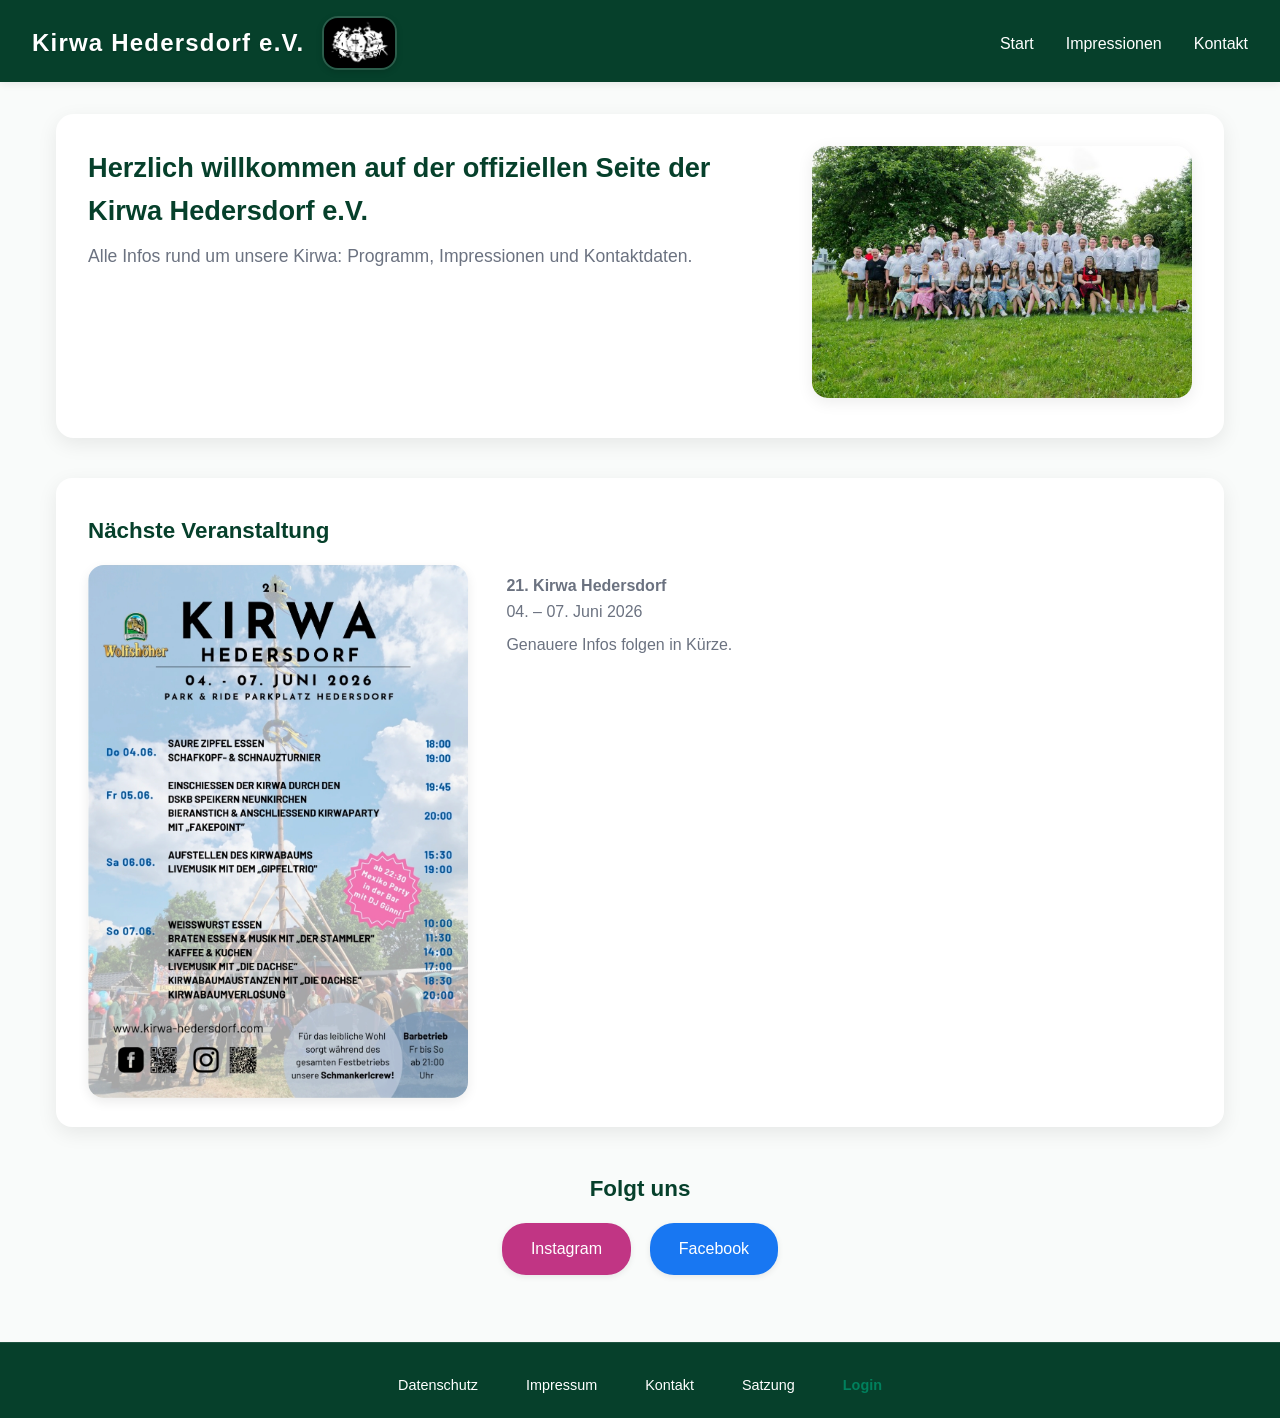
<file: index.html>
<!DOCTYPE html>
<html lang="de">
<head>
  <meta charset="UTF-8" />
  <meta name="viewport" content="width=device-width, initial-scale=1.0" />
  <title>Kirwa Hedersdorf e.V.</title>
  <link rel="stylesheet" href="css/style.css" />
</head>
<body class="page-home">

  <header class="header">
    <div class="logo-container">
      <h1>Kirwa Hedersdorf e.V.</h1>
      <img src="images/logo.png" alt="Kirwa Hedersdorf Logo" />
    </div>
    <nav class="nav">
      <button class="menu-toggle" aria-label="Menü öffnen">☰</button>
      <ul class="menu">
        <li><a href="index.html">Start</a></li>
        <li><a href="impressions.html">Impressionen</a></li>
        <li><a href="contact.html">Kontakt</a></li>
      </ul>
    </nav>
  </header>

  <main class="page-content">
    <!-- Hero: Mitglieder & Info -->
    <section class="hero">
      <div class="hero-text">
        <h2>Herzlich willkommen auf der offiziellen Seite der Kirwa Hedersdorf e.V.</h2>
        <p>Alle Infos rund um unsere Kirwa: Programm, Impressionen und Kontaktdaten.</p>
      </div>
      <div class="hero-img">
        <img src="images/hero.jpg" alt="Mitglieder der Kirwa Hedersdorf" />
      </div>
    </section>

    <!-- Nächste Veranstaltung / Flyer -->
    <section class="next-event">
      <h3>Nächste Veranstaltung</h3>
      <div class="flyer">
        <img src="images/flyer.jpg" alt="Programm der nächsten Kirwa" />
        <div class="flyer-text">
          <p><strong>21. Kirwa Hedersdorf</strong><br>04. – 07. Juni 2026</p>
          <p>Genauere Infos folgen in Kürze.</p>
        </div>
      </div>
    </section>

    <!-- Social‑Buttons -->
    <section class="social">
      <h3>Folgt uns</h3>
      <div class="social-links">
        <a href="https://www.instagram.com/kirwa_hedersdorf/" class="btn btn-instagram">Instagram</a>
        <a href="https://www.facebook.com/kirwahedersdorf/" class="btn btn-facebook">Facebook</a>
      </div>
    </section>
  </main>

  <footer class="footer">
    <ul class="footer-links">
      <li><a href="datenschutz.html">Datenschutz</a></li>
      <li><a href="impressum.html">Impressum</a></li>
      <li><a href="contact.html">Kontakt</a></li>
      <li><a href="satzung.html">Satzung</a></li>
      <li><a href="login.html">Login</a></li>
    </ul>
  </footer>

  <script src="js/main.js"></script>
</body>
</html>
</file>
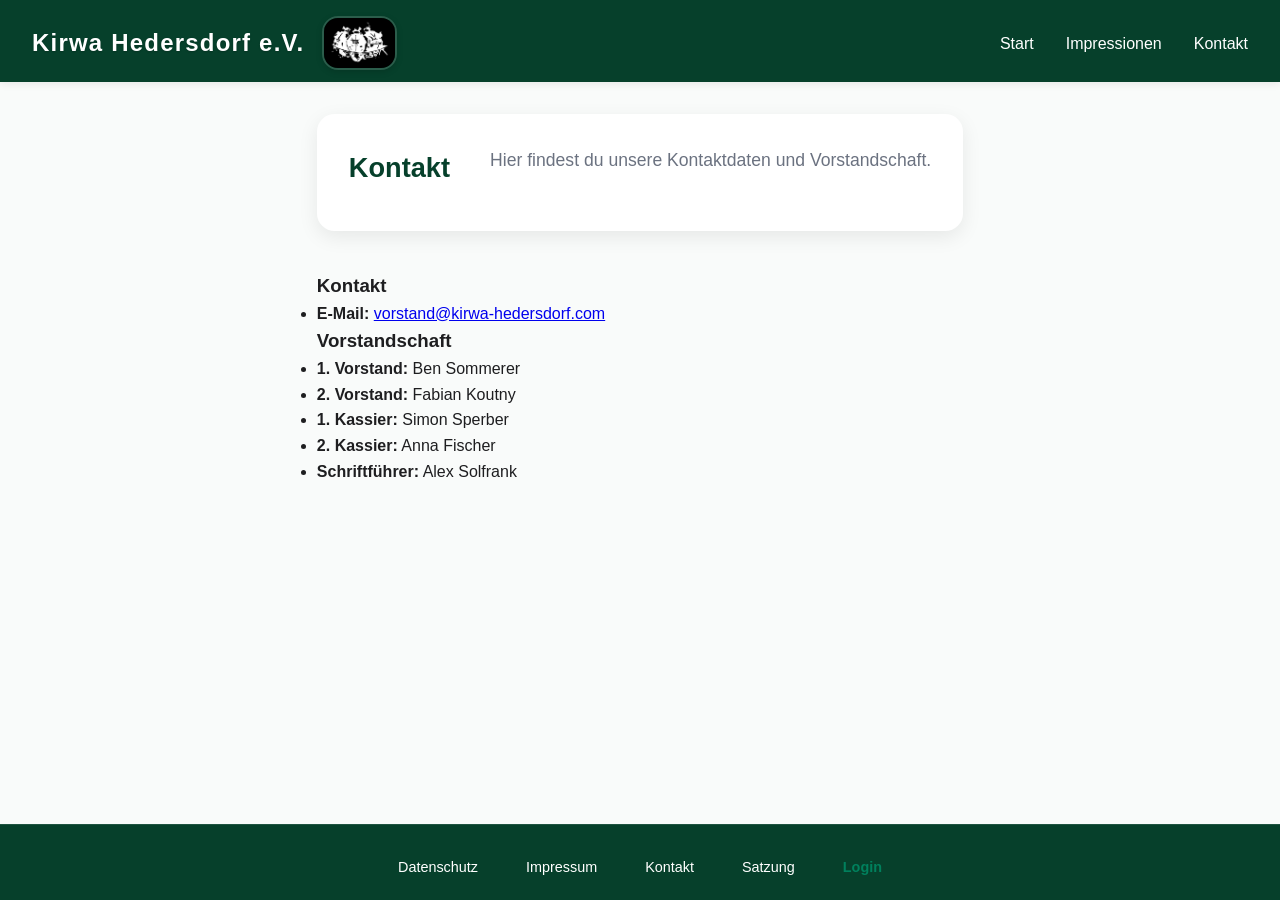
<file: contact.html>
<!DOCTYPE html>
<html lang="de">
<head>
  <meta charset="UTF-8" />
  <meta name="viewport" content="width=device-width, initial-scale=1.0" />
  <title>Kontakt – Kirwa Hedersdorf e.V.</title>
  <link rel="stylesheet" href="css/style.css" />
</head>
<body class="page-contact">

  <header class="header">
    <div class="logo-container">
      <h1>Kirwa Hedersdorf e.V.</h1>
      <img src="images/logo.png" alt="Kirwa Hedersdorf Logo" />
    </div>
    <nav class="nav">
      <button class="menu-toggle" aria-label="Menü öffnen">☰</button>
      <ul class="menu">
        <li><a href="index.html">Start</a></li>
        <li><a href="impressions.html">Impressionen</a></li>
        <li><a href="contact.html">Kontakt</a></li>
      </ul>
    </nav>
  </header>

  <main class="page-content">
    <section class="hero">
      <h2>Kontakt</h2>
      <p>Hier findest du unsere Kontaktdaten und Vorstandschaft.</p>
    </section>

    <section class="contact-info">
      <h3>Kontakt</h3>
      <ul class="contact-list">
        <li>
          <strong>E-Mail:</strong>
          <a href="mailto:vorstand@kirwa-hedersdorf.com">vorstand@kirwa-hedersdorf.com</a>
        </li>
      </ul>
    </section>

    <section class="vorstandschaft">
      <h3>Vorstandschaft</h3>
      <ul class="vorstand-list">
        <li><strong>1. Vorstand:</strong> Ben Sommerer</li>
        <li><strong>2. Vorstand:</strong> Fabian Koutny</li>
        <li><strong>1. Kassier:</strong> Simon Sperber</li>
        <li><strong>2. Kassier:</strong> Anna Fischer</li>
        <li><strong>Schriftführer:</strong> Alex Solfrank</li>
      </ul>
    </section>
  </main>

  <footer class="footer">
    <ul class="footer-links">
      <li><a href="datenschutz.html">Datenschutz</a></li>
      <li><a href="impressum.html">Impressum</a></li>
      <li><a href="contact.html">Kontakt</a></li>
      <li><a href="satzung.html">Satzung</a></li>
      <li><a href="login.html">Login</a></li>
    </ul>
  </footer>

  <script src="js/main.js"></script>
</body>
</html>
</file>
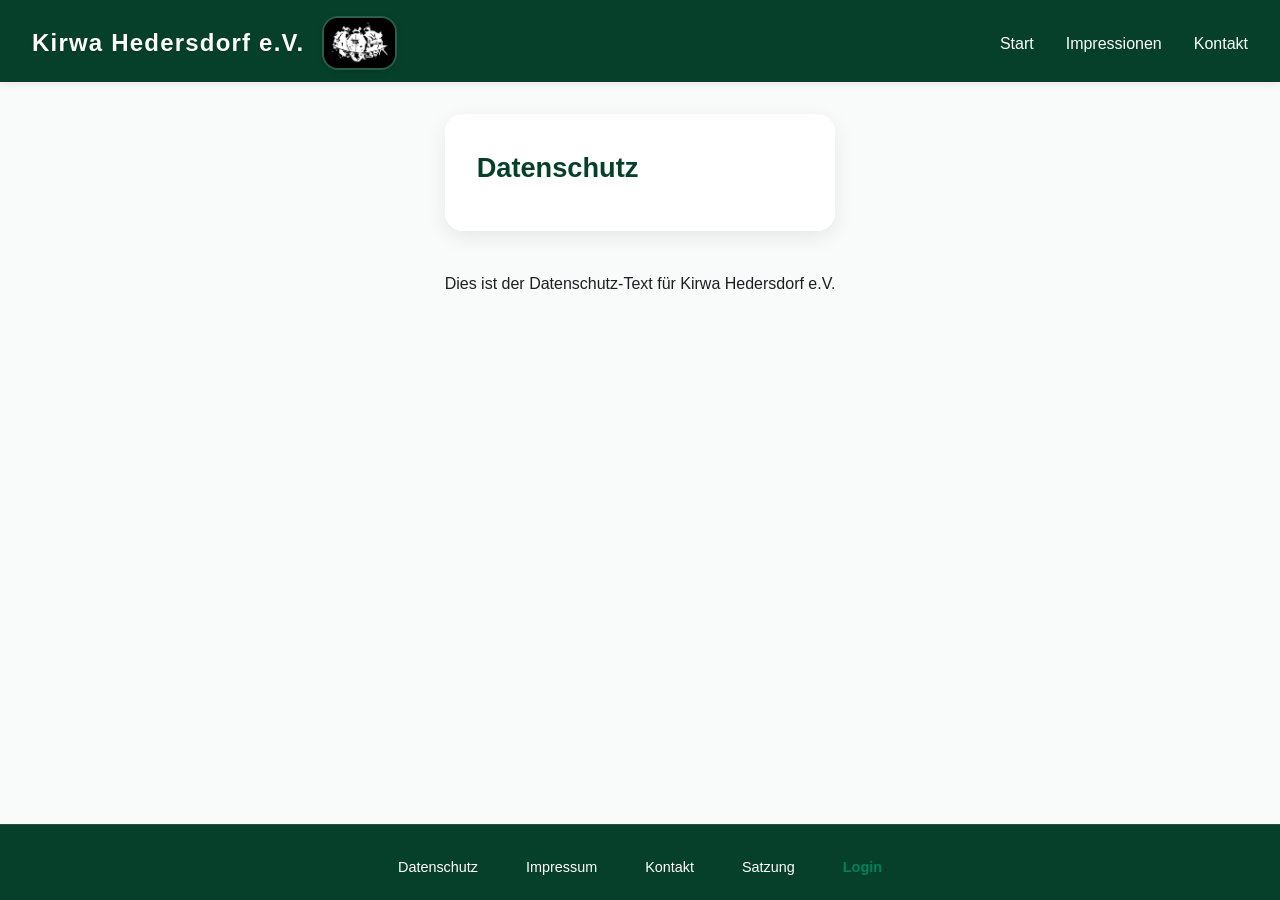
<file: datenschutz.html>
<!DOCTYPE html>
<html lang="de">
<head>
  <meta charset="UTF-8" />
  <meta name="viewport" content="width=device-width, initial-scale=1.0" />
  <title>Datenschutz – Kirwa Hedersdorf e.V.</title>
  <link rel="stylesheet" href="css/style.css" />
</head>
<body class="page-datenschutz">

  <header class="header">
    <div class="logo-container">
      <h1>Kirwa Hedersdorf e.V.</h1>
      <img src="images/logo.png" alt="Kirwa Hedersdorf Logo" />
    </div>
    <nav class="nav">
      <button class="menu-toggle" aria-label="Menü öffnen">☰</button>
      <ul class="menu">
        <li><a href="index.html">Start</a></li>
        <li><a href="impressions.html">Impressionen</a></li>
        <li><a href="contact.html">Kontakt</a></li>
      </ul>
    </nav>
  </header>

  <main class="page-content">
    <section class="hero">
      <h2>Datenschutz</h2>
    </section>

    <section class="datenschutz">
      <p>Dies ist der Datenschutz‑Text für Kirwa Hedersdorf e.V.</p>
    </section>
  </main>

  <footer class="footer">
    <ul class="footer-links">
      <li><a href="datenschutz.html">Datenschutz</a></li>
      <li><a href="impressum.html">Impressum</a></li>
      <li><a href="contact.html">Kontakt</a></li>
      <li><a href="satzung.html">Satzung</a></li>
      <li><a href="login.html">Login</a></li>
    </ul>
  </footer>

  <script src="js/main.js"></script>
</body>
</html>
</file>
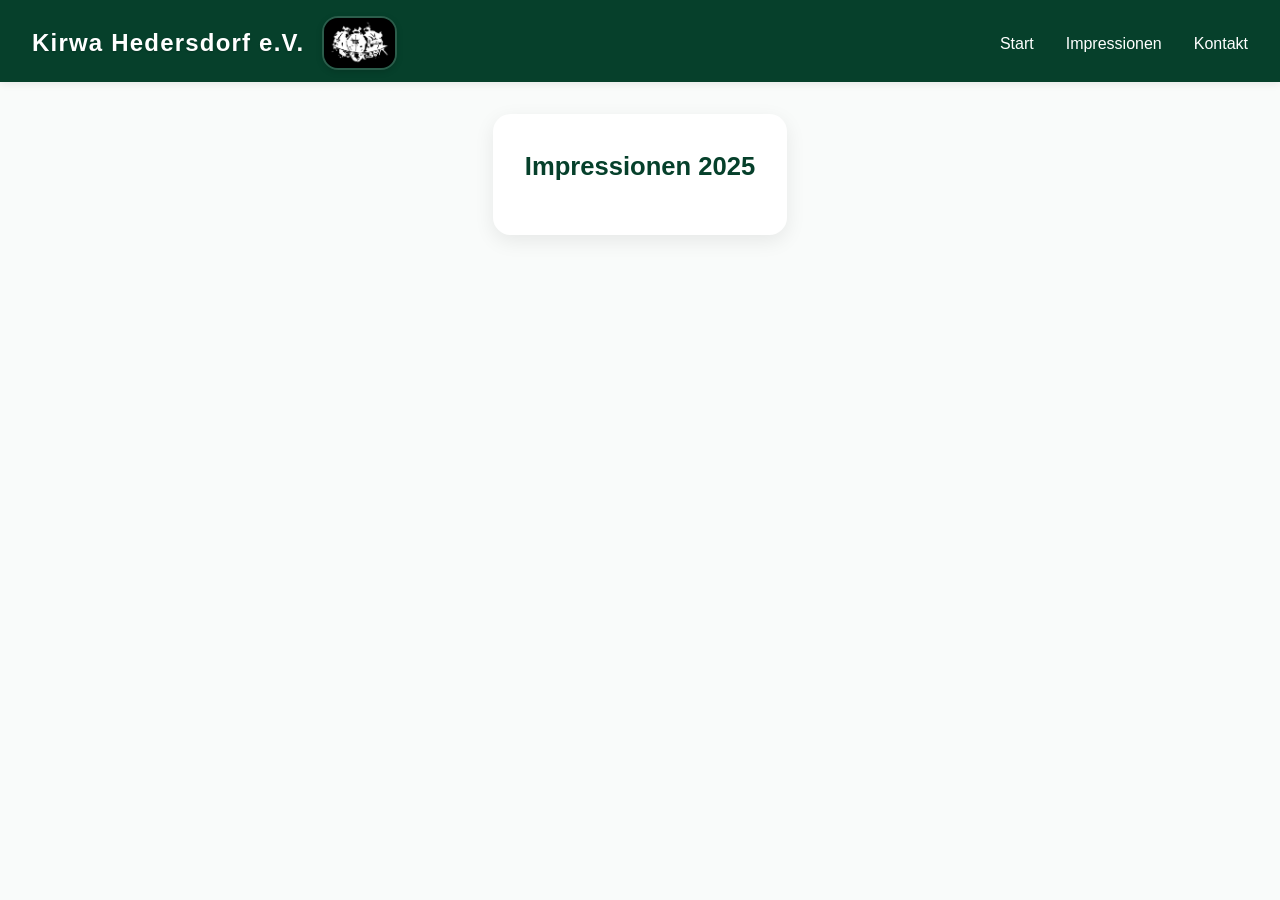
<file: impressions-2025.html>
<!DOCTYPE html>
<html lang="de">
<head>
  <meta charset="UTF-8" />
  <meta name="viewport" content="width=device-width, initial-scale=1.0" />
  <title>Impressionen 2025 – Kirwa Hedersdorf e.V.</title>
  <link rel="stylesheet" href="css/style.css" />
</head>
<body class="page-impressions-2025 impressions-year">

  <header class="header">
    <div class="logo-container">
      <h1>Kirwa Hedersdorf e.V.</h1>
      <img src="images/logo.png" alt="Kirwa Hedersdorf Logo" />
    </div>
    <nav class="nav">
      <button class="menu-toggle" aria-label="Menü öffnen">☰</button>
      <ul class="menu">
        <li><a href="index.html">Start</a></li>
        <li><a href="impressions.html">Impressionen</a></li>
        <li><a href="contact.html">Kontakt</a></li>
      </ul>
    </nav>
  </header>

  <main class="page-content">
    <section class="hero">
      <h2>Impressionen 2025</
</file>
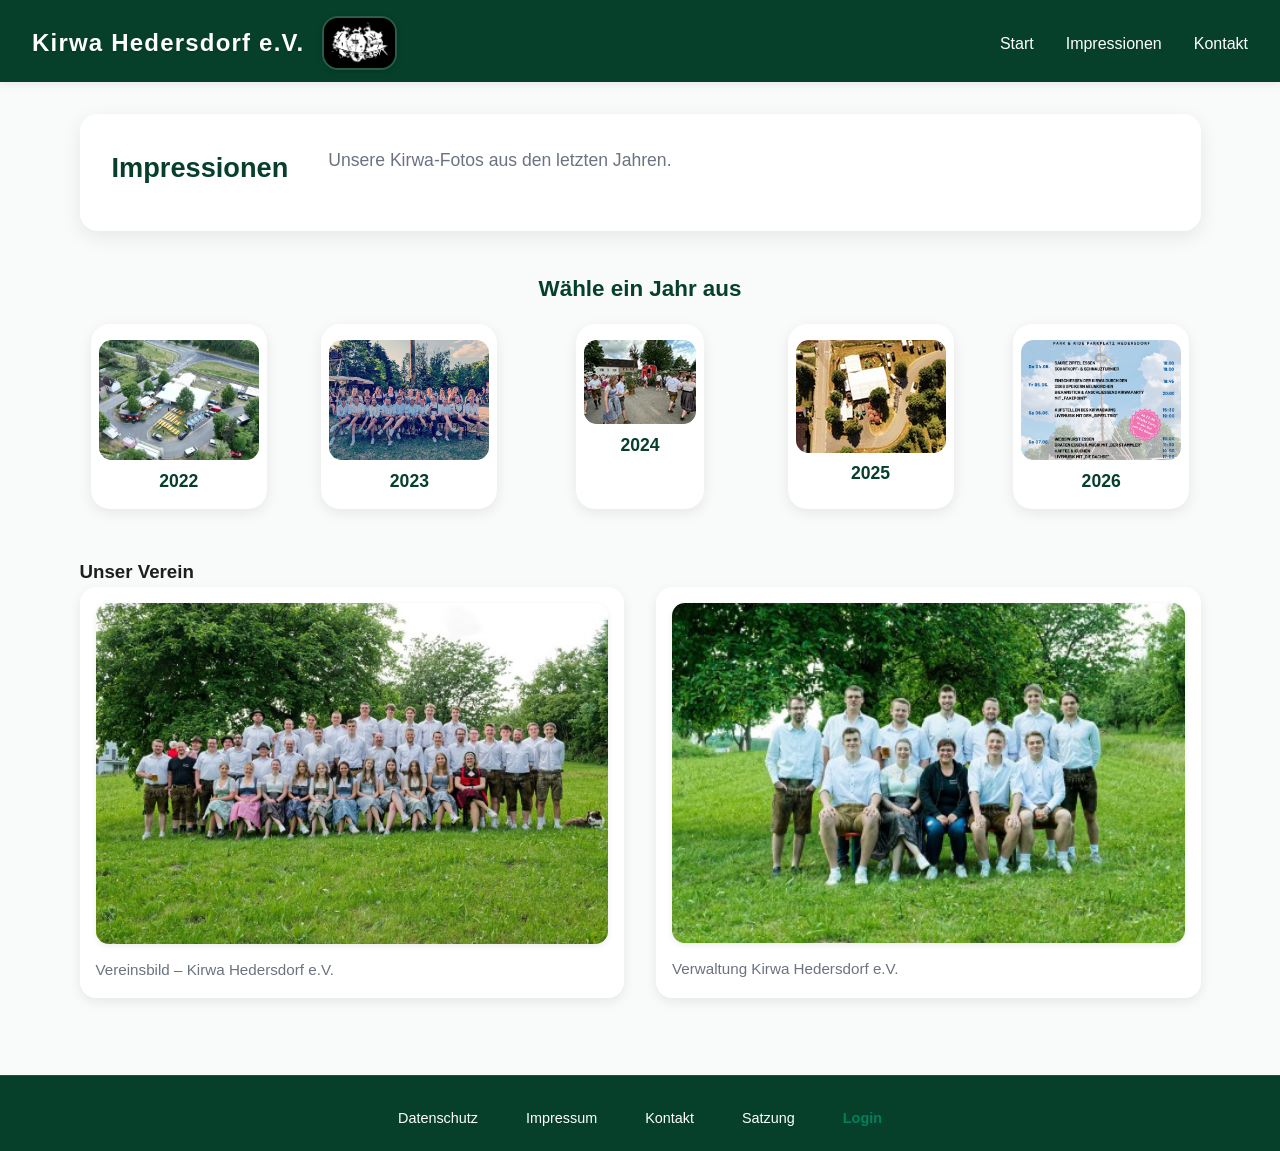
<file: impressions.html>
<!DOCTYPE html>
<html lang="de">
<head>
  <meta charset="UTF-8" />
  <meta name="viewport" content="width=device-width, initial-scale=1.0" />
  <title>Impressionen – Kirwa Hedersdorf e.V.</title>
  <link rel="stylesheet" href="css/style.css" />
</head>
<body class="page-impressions">

  <header class="header">
    <div class="logo-container">
      <h1>Kirwa Hedersdorf e.V.</h1>
      <img src="images/logo.png" alt="Kirwa Hedersdorf Logo" />
    </div>
    <nav class="nav">
      <button class="menu-toggle" aria-label="Menü öffnen">☰</button>
      <ul class="menu">
        <li><a href="index.html">Start</a></li>
        <li><a href="impressions.html">Impressionen</a></li>
        <li><a href="contact.html">Kontakt</a></li>
      </ul>
    </nav>
  </header>

  <main class="page-content">
    <section class="hero">
      <h2>Impressionen</h2>
      <p>Unsere Kirwa‑Fotos aus den letzten Jahren.</p>
    </section>

    <section class="kirwa-years">
      <h3>Wähle ein Jahr aus</h3>
      <div class="year-cards">
        <a href="impressions-2022.html" class="year-card">
          <img src="images/2022/2022.jpg" alt="Kirwa Hedersdorf 2022" />
          <h4>2022</h4>
        </a>
        <a href="impressions-2023.html" class="year-card">
          <img src="images/2023/2023.jpg" alt="Kirwa Hedersdorf 2023" />
          <h4>2023</h4>
        </a>
        <a href="impressions-2024.html" class="year-card">
          <img src="images/2024/2024.jpg" alt="Kirwa Hedersdorf 2024" />
          <h4>2024</h4>
        </a>
        <a href="impressions-2025.html" class="year-card">
          <img src="images/2025/2025.jpg" alt="Kirwa Hedersdorf 2025" />
          <h4>2025</h4>
        </a>
        <a href="impressions-2026.html" class="year-card">
          <img src="images/2026/2026.jpg" alt="Kirwa Hedersdorf 2026" />
          <h4>2026</h4>
        </a>
      </div>
    </section>

    <section class="team-photos">
      <h3>Unser Verein</h3>
      <div class="photo-row">
        <div class="photo-item">
          <img src="images/verein.jpg" alt="Kirwa Hedersdorf Verein" />
          <p>Vereinsbild – Kirwa Hedersdorf e.V.</p>
        </div>
        <div class="photo-item">
          <img src="images/vorstand.jpg" alt="Vorstandschaft Kirwa Hedersdorf" />
          <p>Verwaltung Kirwa Hedersdorf e.V.</p>
        </div>
      </div>
    </section>
  </main>

  <footer class="footer">
    <ul class="footer-links">
      <li><a href="datenschutz.html">Datenschutz</a></li>
      <li><a href="impressum.html">Impressum</a></li>
      <li><a href="contact.html">Kontakt</a></li>
      <li><a href="satzung.html">Satzung</a></li>
      <li><a href="login.html">Login</a></li>
    </ul>
  </footer>

  <script src="js/main.js"></script>
</body>
</html>
</file>
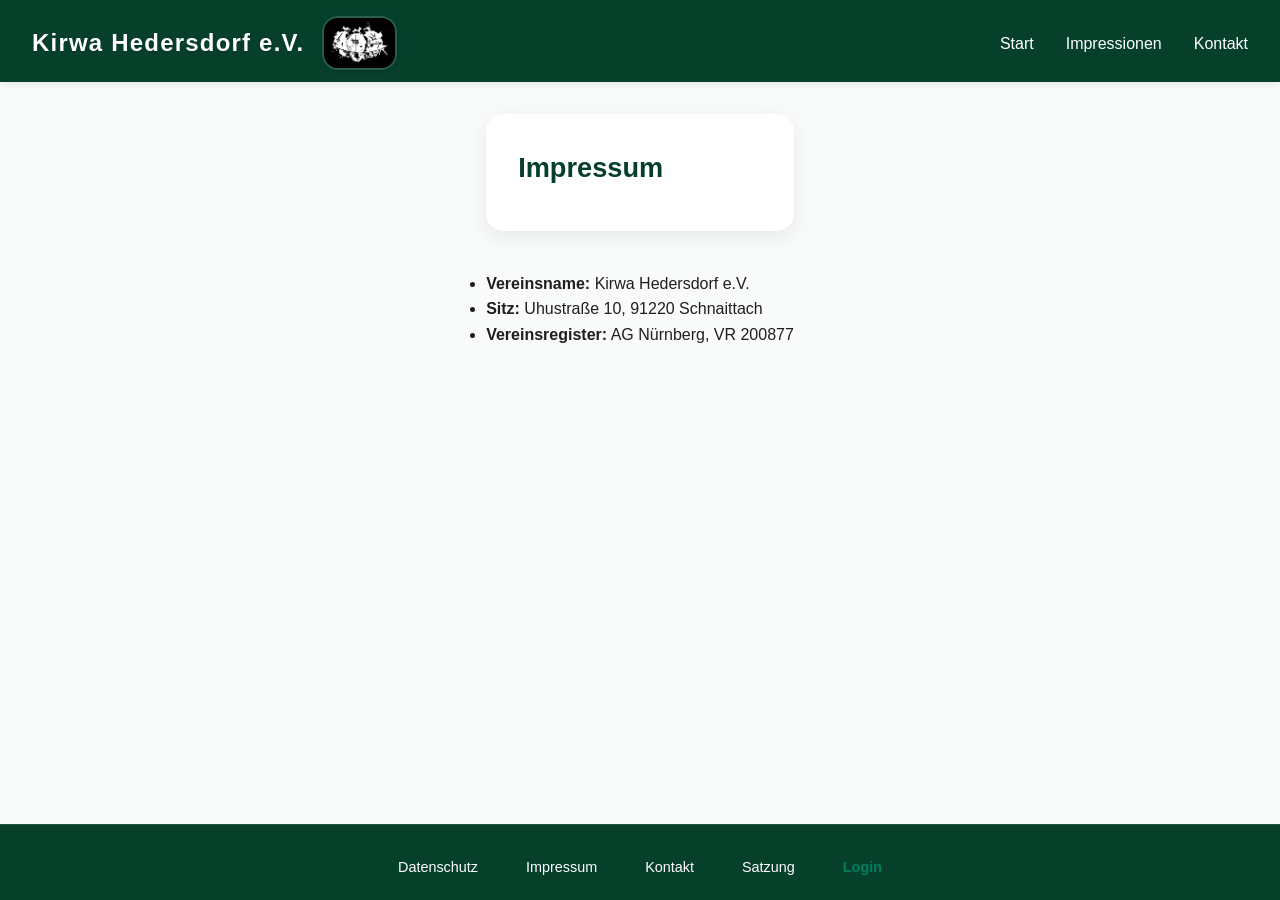
<file: impressum.html>
<!DOCTYPE html>
<html lang="de">
<head>
  <meta charset="UTF-8" />
  <meta name="viewport" content="width=device-width, initial-scale=1.0" />
  <title>Impressum – Kirwa Hedersdorf e.V.</title>
  <link rel="stylesheet" href="css/style.css" />
</head>
<body class="page-impressum">

  <header class="header">
    <div class="logo-container">
      <h1>Kirwa Hedersdorf e.V.</h1>
      <img src="images/logo.png" alt="Kirwa Hedersdorf Logo" />
    </div>
    <nav class="nav">
      <button class="menu-toggle" aria-label="Menü öffnen">☰</button>
      <ul class="menu">
        <li><a href="index.html">Start</a></li>
        <li><a href="impressions.html">Impressionen</a></li>
        <li><a href="contact.html">Kontakt</a></li>
      </ul>
    </nav>
  </header>

  <main class="page-content">
    <section class="hero">
      <h2>Impressum</h2>
    </section>

    <section class="impressum">
      <ul class="impressum-list">
        <li><strong>Vereinsname:</strong> Kirwa Hedersdorf e.V.</li>
        <li><strong>Sitz:</strong> Uhustraße 10, 91220 Schnaittach</li>
        <li><strong>Vereinsregister:</strong> AG Nürnberg, VR 200877</li>
      </ul>
    </section>
  </main>

  <footer class="footer">
    <ul class="footer-links">
      <li><a href="datenschutz.html">Datenschutz</a></li>
      <li><a href="impressum.html">Impressum</a></li>
      <li><a href="contact.html">Kontakt</a></li>
      <li><a href="satzung.html">Satzung</a></li>
      <li><a href="login.html">Login</a></li>
    </ul>
  </footer>

  <script src="js/main.js"></script>
</body>
</html>
</file>
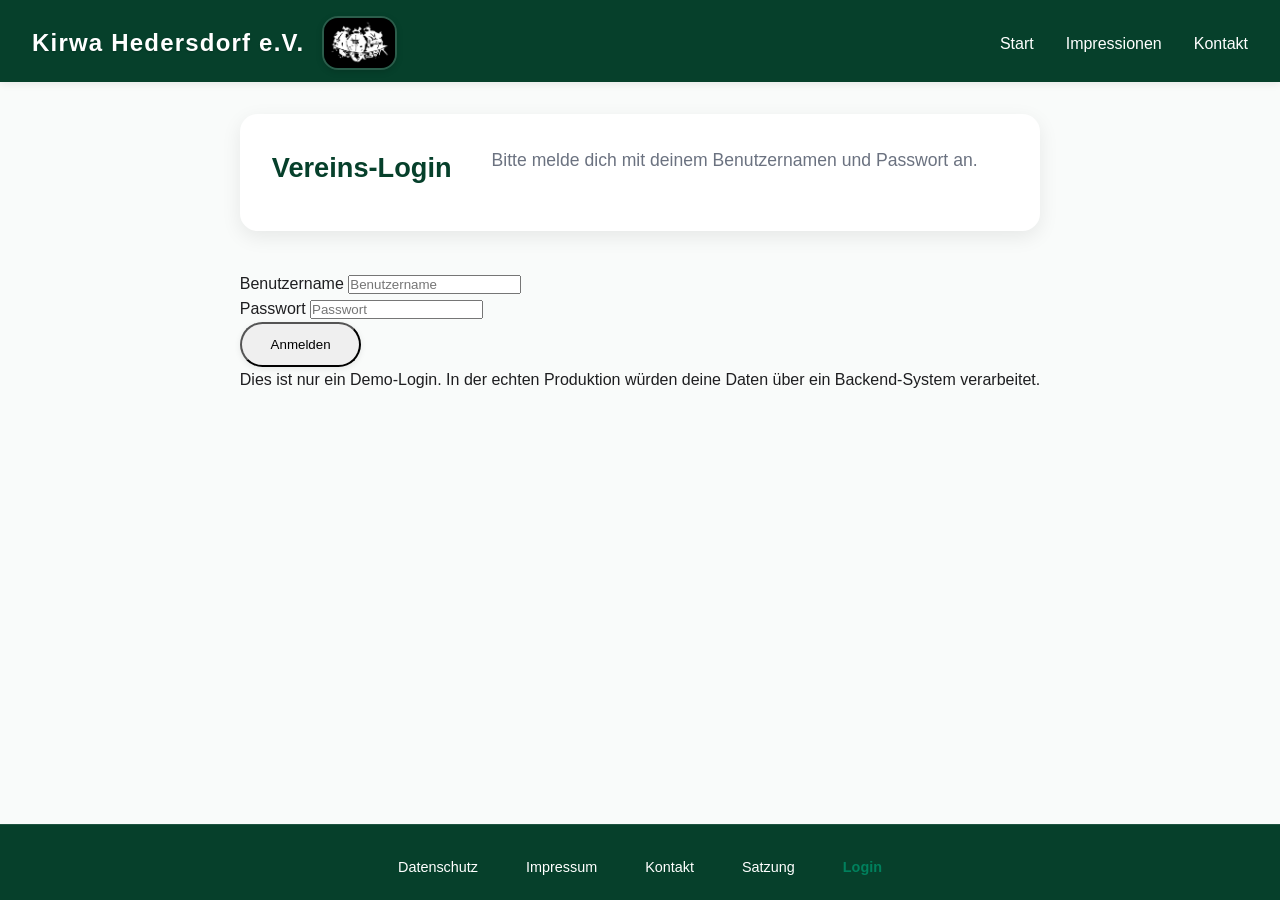
<file: login.html>
<!DOCTYPE html>
<html lang="de">
<head>
  <meta charset="UTF-8" />
  <meta name="viewport" content="width=device-width, initial-scale=1.0" />
  <title>Login – Kirwa Hedersdorf e.V.</title>
  <link rel="stylesheet" href="css/style.css" />
</head>
<body class="page-login">

  <header class="header">
    <div class="logo-container">
      <h1>Kirwa Hedersdorf e.V.</h1>
      <img src="images/logo.png" alt="Kirwa Hedersdorf Logo" />
    </div>
    <nav class="nav">
      <button class="menu-toggle" aria-label="Menü öffnen">☰</button>
      <ul class="menu">
        <li><a href="index.html">Start</a></li>
        <li><a href="impressions.html">Impressionen</a></li>
        <li><a href="contact.html">Kontakt</a></li>
      </ul>
    </nav>
  </header>

  <main class="page-content login-container">
    <section class="hero">
      <h2>Vereins‑Login</h2>
      <p>Bitte melde dich mit deinem Benutzernamen und Passwort an.</p>
    </section>

    <form class="login-form" onsubmit="alert('Login nur Demo, Daten werden nicht gespeichert.'); return false;">
      <div class="form-group">
        <label for="username">Benutzername</label>
        <input type="text" id="username" name="username" placeholder="Benutzername" required />
      </div>
      <div class="form-group">
        <label for="password">Passwort</label>
        <input type="password" id="password" name="password" placeholder="Passwort" required />
      </div>
      <button type="submit" class="btn btn-primary">Anmelden</button>
    </form>

    <p class="login-hint">Dies ist nur ein Demo‑Login. In der echten Produktion würden deine Daten über ein Backend‑System verarbeitet.</p>
  </main>

  <footer class="footer">
    <ul class="footer-links">
      <li><a href="datenschutz.html">Datenschutz</a></li>
      <li><a href="impressum.html">Impressum</a></li>
      <li><a href="contact.html">Kontakt</a></li>
      <li><a href="satzung.html">Satzung</a></li>
      <li><a href="login.html">Login</a></li>
    </ul>
  </footer>

  <script src="js/main.js"></script>
</body>
</html>
</file>
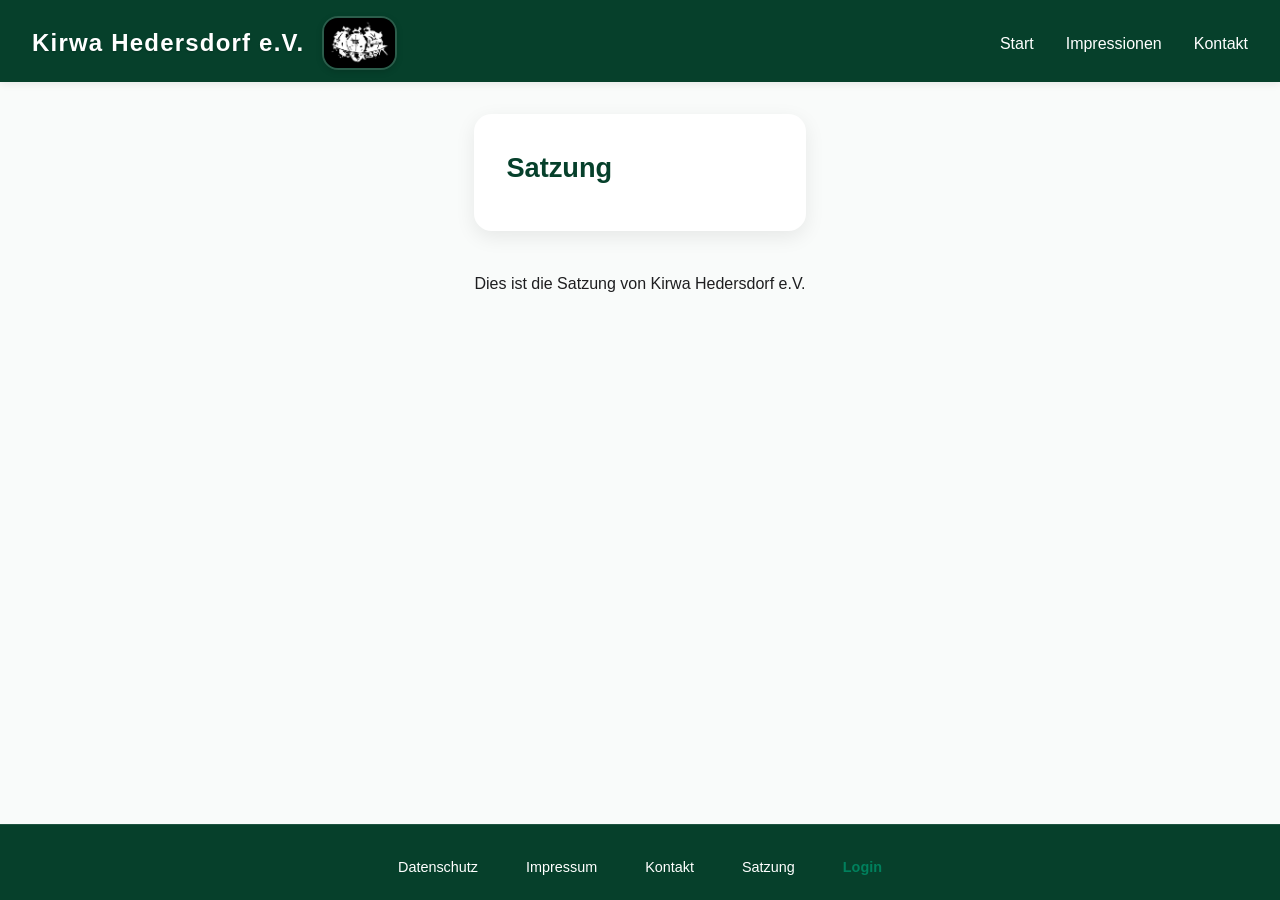
<file: satzung.html>
<!DOCTYPE html>
<html lang="de">
<head>
  <meta charset="UTF-8" />
  <meta name="viewport" content="width=device-width, initial-scale=1.0" />
  <title>Satzung – Kirwa Hedersdorf e.V.</title>
  <link rel="stylesheet" href="css/style.css" />
</head>
<body class="page-satzung">

  <header class="header">
    <div class="logo-container">
      <h1>Kirwa Hedersdorf e.V.</h1>
      <img src="images/logo.png" alt="Kirwa Hedersdorf Logo" />
    </div>
    <nav class="nav">
      <button class="menu-toggle" aria-label="Menü öffnen">☰</button>
      <ul class="menu">
        <li><a href="index.html">Start</a></li>
        <li><a href="impressions.html">Impressionen</a></li>
        <li><a href="contact.html">Kontakt</a></li>
      </ul>
    </nav>
  </header>

  <main class="page-content">
    <section class="hero">
      <h2>Satzung</h2>
    </section>

    <section class="satzung">
      <p>Dies ist die Satzung von Kirwa Hedersdorf e.V.</p>
    </section>
  </main>

  <footer class="footer">
    <ul class="footer-links">
      <li><a href="datenschutz.html">Datenschutz</a></li>
      <li><a href="impressum.html">Impressum</a></li>
      <li><a href="contact.html">Kontakt</a></li>
      <li><a href="satzung.html">Satzung</a></li>
      <li><a href="login.html">Login</a></li>
    </ul>
  </footer>

  <script src="js/main.js"></script>
</body>
</html>
</file>
<file: css/style.css>
:root {
  --color-primary:       #06402b;
  --color-primary-light: #00805d;
  --color-bg:            #f9fbfa;
  --color-text:          #1e1e20;
  --color-accent:        #6b7280;
  --color-white:         #ffffff;
  --color-shadow:        rgba(0,0,0,0.08);
}

/* ==============================
   BODY + LAYOUT (Desktop + Mobile)
============================== */

*,
*::before,
*::after {
  box-sizing: border-box;
  margin: 0;
  padding: 0;
}

body {
  margin: 0;
  font-family: "Segoe UI", "Roboto", "Open Sans", sans-serif;
  line-height: 1.6;
  color: var(--color-text);
  background-color: var(--color-bg);
}

/* Layout per Grid (Header, Main, Footer) */
html {
  height: 100%;
}

body {
  min-height: 100vh;
  display: grid;
  grid-template-rows: auto 1fr auto;
}

/* ==============================
   HEADER: FULl‑WIDTH, GRÜN, MIT MITTIGEM LOGO
============================== */

/* Header: voll grün bis oben + seitlich */
.header {
  grid-row: 1;
  background-color: var(--color-primary);
  padding: 1rem 2rem 0.7rem 2rem;
  color: var(--color-white);
  box-shadow: 0 2px 8px var(--color-shadow);
  z-index: 1000;
  position: sticky;
  top: 0;
  left: 0;
  right: 0;
  display: flex;
  align-items: center;
  justify-content: center;
}

/* Logo & Vereinsname zentriert */
.header .logo-container {
  display: flex;
  align-items: center;
  gap: 1.1rem;
}

/* Vereinsname */
.header h1 {
  margin: 0;
  font-size: 1.5rem;
  font-weight: 600;
  letter-spacing: 0.05em;
  color: var(--color-white);
  text-shadow: 0 1px 2px rgba(0,0,0,0.2);
}

/* Logo selbst */
.header .logo-container img {
  width: 75px;
  border-radius: 1rem;
  box-shadow: 0 2px 6px rgba(0,0,0,0.15);
  border: 2px solid rgba(255,255,255,0.15);
}

/* Navigation */
.header .nav {
  margin-left: auto;
}

.nav ul.menu {
  list-style: none;
  display: flex;
  gap: 2rem;
}

.menu a {
  color: var(--color-white);
  text-decoration: none;
  font-weight: 500;
  position: relative;
  padding: 0.3rem 0;
}

.menu a::after {
  content: "";
  position: absolute;
  bottom: 0;
  left: 0;
  width: 0;
  height: 2px;
  background-color: var(--color-primary-light);
  transition: width 0.3s ease;
}

.menu a:hover::after {
  width: 100%;
}

/* Burger‑Button */
.menu-toggle {
  display: none;
  background: none;
  border: none;
  color: var(--color-white);
  font-size: 1.4rem;
  cursor: pointer;
  margin-left: 1rem;
}

/* =========================================
   MOBILE HEADER / MENÜ (optimiert)
========================================= */

/* Für kleine Bildschirme (z. B. Smartphones) */
@media (max-width: 768px) {
  .header {
    padding: 0.7rem 1rem 0.6rem;
    flex-direction: column;
    align-items: center;
    gap: 0.3rem;
  }

  /* Logo‑Container */
  .header .logo-container {
    flex-direction: row;
    align-items: center;
    gap: 0.7rem;
  }

  /* Logo etwas kleiner auf Mobile */
  .header .logo-container img {
    width: 62px;
  }

  /* Navigation */
  .header .nav {
    margin: 0;
    width: 100%;
  }

  /* Burger‑Button sichtbar */
  .menu-toggle {
    display: block;
  }

  /* Mobile Menü (initial verborgen) */
  .nav ul.menu {
    display: none;
    gap: 0.8rem 0.7rem;
    padding: 0.5rem 0.2rem;
    justify-content: center;
  }

  .nav ul.menu.show {
    display: flex;
    flex-wrap: wrap;
    flex-direction: row;
    justify-content: center;
  }

  .menu a {
    padding: 0.5rem 0.7rem;
    font-size: 0.9rem;
  }

  /* Menüpunkte weniger eng */
  .nav ul.menu.show a::after {
    height: 1.8px;
  }
}

/* Für sehr kleine Bildschirme (z. B. kleine Smartphones) */
@media (max-width: 399px) {
  .header {
    padding: 0.6rem 0.8rem 0.5rem;
  }

  .header .logo-container {
    gap: 0.4rem;
  }

  .header .logo-container img {
    width: 58px;
  }

  .nav ul.menu {
    gap: 0.6rem 0.5rem;
    padding: 0.4rem 0.1rem;
  }

  .menu a {
    padding: 0.4rem 0.6rem;
    font-size: 0.85rem;
  }

  .nav ul.menu.show a::after {
    height: 1.6px;
  }
}

/* ==============================
   MAIN‑CONTENT (alle Seiten)
============================== */

.page-content {
  max-width: 1200px;
  margin: 0 auto;
  padding: 2rem 1rem;
}

/* HERO‑Bereich (Startseite) */
.hero {
  background-color: var(--color-white);
  border-radius: 1.1rem;
  padding: 2rem;
  box-shadow: 0 6px 20px var(--color-shadow);
  margin-bottom: 2.5rem;
  display: flex;
  flex-wrap: wrap;
  align-items: stretch;
  gap: 2.5rem;
}

.hero-text {
  flex: 1 1 300px;
}

.hero h2 {
  margin: 0 0 0.6rem 0;
  color: var(--color-primary);
  font-size: 1.7rem;
  font-weight: 600;
}

.hero p {
  margin: 0;
  color: var(--color-accent);
  font-size: 1.1rem;
}

/* Mitgliederbild */
.hero-img img {
  width: 100%;
  max-width: 380px;
  border-radius: 1rem;
  box-shadow: 0 4px 16px var(--color-shadow);
  cursor: zoom‑in;
}

/* FLYER‑Bereich */
.next-event {
  background-color: var(--color-white);
  border-radius: 1rem;
  padding: 2.2rem 2rem 1.8rem;
  box-shadow: 0 6px 20px var(--color-shadow);
  margin-bottom: 2.8rem;
}

.next-event h3 {
  margin: 0 0 1rem 0;
  color: var(--color-primary);
  font-size: 1.4rem;
  font-weight: 600;
}

/* FLYER‑Bild größer */
.flyer {
  display: flex;
  flex-wrap: wrap;
  align-items: stretch;
  gap: 2.4rem;
}

.flyer img {
  width: 100%;
  max-width: 380px;
  border-radius: 1rem;
  box-shadow: 0 4px 12px var(--color-shadow);
  cursor: zoom‑in;
}

.flyer-text {
  flex: 1 1 270px;
}

.flyer-text p {
  margin: 0.5rem 0;
  color: var(--color-accent);
}

/* SOCIAL‑Buttons */
.social {
  margin-bottom: 2.2rem;
  text-align: center;
}

.social h3 {
  margin: 0 0 1rem 0;
  color: var(--color-primary);
  font-size: 1.4rem;
}

.social-links {
  display: flex;
  justify-content: center;
  flex-wrap: wrap;
  gap: 1.2rem;
}

.btn {
  display: inline-block;
  padding: 0.8rem 1.8rem;
  border-radius: 1.5rem;
  text-decoration: none;
  font-weight: 500;
  text-align: center;
  box-shadow: 0 2px 6px var(--color-shadow);
  transition: transform 0.2s, box-shadow 0.2s;
}

.btn-instagram {
  background-color: #c13584;
  color: var(--color-white);
}

.btn-facebook {
  background-color: #1877f2;
  color: var(--color-white);
}

.btn:hover {
  transform: translateY(-2px);
  box-shadow: 0 4px 12px var(--color-shadow);
}

/* ==============================
   GALLERIEN (IMPRESSIOEN)
============================== */

.impressions-overview {
  margin-bottom: 2.5rem;
}

.impressions-overview h2 {
  margin: 0 0 1rem 0;
  color: var(--color-primary);
  font-size: 1.6rem;
  font-weight: 600;
}

/* Übersicht: Wählen Sie ein Jahr */
.kirwa-years {
  margin-bottom: 3rem;
}

.kirwa-years h3 {
  margin: 0 0 1.1rem 0;
  color: var(--color-primary);
  font-size: 1.4rem;
  font-weight: 600;
  text-align: center;
}

/* Kacheln für Jahre */
.year-cards {
  display: grid;
  grid-template-columns: repeat(auto-fit, minmax(190px, 1fr));
  gap: 2rem;
  justify-items: center;
}

.year-card {
  display: flex;
  flex-direction: column;
  align-items: center;
  text-decoration: none;
  color: var(--color-text);
  background-color: var(--color-white);
  border-radius: 1.2rem;
  overflow: hidden;
  box-shadow: 0 4px 14px var(--color-shadow);
  transition: transform 0.2s, box-shadow 0.2s;
  padding: 1rem 0.5rem 0.6rem 0.5rem;
}

.year-card:hover {
  transform: translateY(-2px);
  box-shadow: 0 8px 24px var(--color-shadow);
}

.year-card img {
  width: 100%;
  max-width: 160px;
  aspect-ratio: 4/3;
  object-fit: cover;
  border-radius: 0.8rem;
  margin-bottom: 0.4rem;
}

.year-card h4 {
  margin: 0 0 0.3rem 0;
  font-size: 1.1rem;
  color: var(--color-primary);
  text-align: center;
}

/* Vereins‑ & Vorstands‑Bilder */
.team-photos {
  margin-bottom: 2.8rem;
}

.photo-row {
  display: flex;
  flex-wrap: wrap;
  gap: 2rem;
  justify-content: center;
}

.photo-item {
  flex: 1 1 300px;
  background-color: var(--color-white);
  border-radius: 1rem;
  padding: 1rem;
  box-shadow: 0 4px 12px var(--color-shadow);
}

.photo-item img {
  width: 100%;
  border-radius: 0.8rem;
  box-shadow: 0 2px 6px var(--color-shadow);
  cursor: zoom‑in;
}

.photo-item p {
  margin: 0.4rem 0 0 0;
  color: var(--color-accent);
  font-size: 0.95rem;
}

/* GALLERIEN (JAHRE 2022–2026) */
.impressions-year h2 {
  margin: 0 0 1rem 0;
  color: var(--color-primary);
  font-size: 1.6rem;
  font-weight: 600;
}

/* Einheitliches Grid für alle Jahres‑Galerien */
.gallery {
  display: grid;
  grid-template-columns: repeat(auto-fit, minmax(210px, 1fr));
  gap: 1.5rem;
  justify-items: center;
  margin-top: 1.8rem;
}

.gallery img {
  width: 100%;
  border-radius: 0.8rem;
  box-shadow: 0 3px 10px rgba(0,0,0,0.15);
  cursor: zoom‑in;
  transition: transform 0.2s, box-shadow 0.2s;
}

.gallery img:hover {
  transform: translateY(-2px);
  box-shadow: 0 6px 20px rgba(0,0,0,0.25);
}

/* ==============================
   FOOTER: NUR IM FOOOTER, RUNTER AM BILDSCHIRM
============================== */

.footer {
  grid-row: 3;
  background-color: var(--color-primary);
  color: var(--color-white);
  padding: 1.8rem 0 1.3rem 0;
  text-align: center;
  border-top: 1px solid rgba(255,255,255,0.1);
}

/* Links im Footer */
.footer-links {
  list-style: none;
  margin: 0;
  padding: 0;
  display: flex;
  flex-wrap: wrap;
  justify-content: center;
  gap: 1.4rem 3rem;
}

.footer-links a {
  color: var(--color-white);
  text-decoration: none;
  font-size: 0.9rem;
  position: relative;
  padding: 0.3rem 0;
}

.footer-links a::after {
  content: "";
  position: absolute;
  bottom: 0;
  left: 0;
  width: 0;
  height: 1.5px;
  background-color: var(--color-primary-light);
  transition: width 0.3s ease;
}

.footer-links a:hover::after {
  width: 100%;
}

/* Login‑Link im Footer */
.footer-links a[href="login.html"] {
  color: var(--color-primary-light);
  font-weight: 600;
}

/* ==============================
   MODAL FÜR VERGRÖSSERTE BILDER
============================== */

/* Modal‑Overlay */
.modal {
  display: none;
  position: fixed;
  z-index: 1001;
  left: 0;
  top: 0;
  width: 100vw;
  height: 100vh;
  background-color: rgba(0,0,0,0.9);
  justify-content: center;
  align-items: center;
}

/* Inhalt des Modals */
.modal-content {
  max-width: 90%;
  max-height: 90vh;
  border-radius: 1rem;
  box-shadow: 0 10px 40px rgba(0,0,0,0.5);
}

/* Schließen‑Button */
.modal-close {
  position: absolute;
  top: 1.5rem;
  right: 2rem;
  color: var(--color-white);
  font-size: 2.4rem;
  cursor: pointer;
  text-shadow: 0 0 4px rgba(0,0,0,0.8);
  z-index: 1002;
}

.modal-close:hover {
  color: #cccccc;
}

/* Bildbeschriftung (falls verwendet) */
.modal-caption {
  color: #f0f0f0;
  position: absolute;
  bottom: 1.5rem;
  left: 0;
  width: 100%;
  text-align: center;
  font-size: 0.95rem;
  opacity: 0.8;
}

/* Body‑Scrolling beim Modal verwalten */
body.modal-open {
  overflow: hidden;
  position: fixed;
  top: 0;
  left: 0;
  width: 100%;
  height: 100%;
  }
</file>
